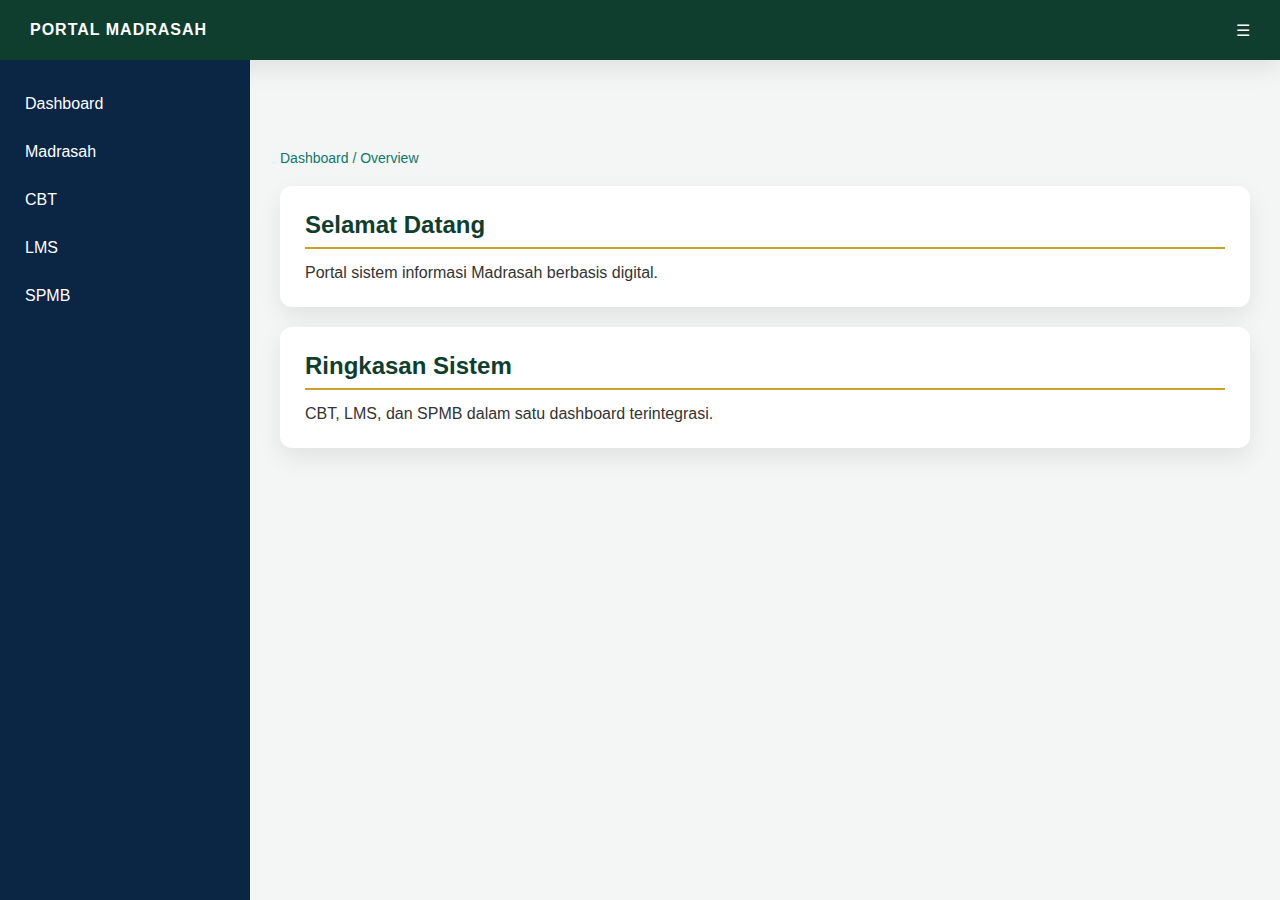
<file: index.html>
<!DOCTYPE html>
<html lang="id">
<head>
  <meta charset="UTF-8">
  <meta name="viewport" content="width=device-width, initial-scale=1.0">
  <title>Portal Madrasah</title>
  <link rel="stylesheet" href="assets/css/style.css">
</head>
<body>

  <!-- NAVBAR -->
  <header class="navbar">
    <div class="logo">PORTAL MADRASAH</div>
    <div class="menu-toggle" onclick="toggleMenu()">☰</div>
  </header>

  <!-- SIDEBAR -->
  <aside class="sidebar">
    <ul>
      <li>Dashboard</li>
      <li>Madrasah</li>
      <li>CBT</li>
      <li>LMS</li>
      <li>SPMB</li>
    </ul>
  </aside>

  <!-- OVERLAY (untuk mobile) -->
  <div class="overlay" onclick="toggleMenu()"></div>

  <!-- CONTENT -->
  <main class="content">
    <div class="breadcrumb">
      Dashboard / Overview
    </div>

    <div class="card">
      <h2>Selamat Datang</h2>
      <p>Portal sistem informasi Madrasah berbasis digital.</p>
    </div>

    <div class="card">
      <h2>Ringkasan Sistem</h2>
      <p>CBT, LMS, dan SPMB dalam satu dashboard terintegrasi.</p>
    </div>
  </main>

<script>
function toggleMenu() {
  document.querySelector(".sidebar").classList.toggle("active");
  document.querySelector(".overlay").classList.toggle("active");
}
</script>

</body>
</html>
</file>
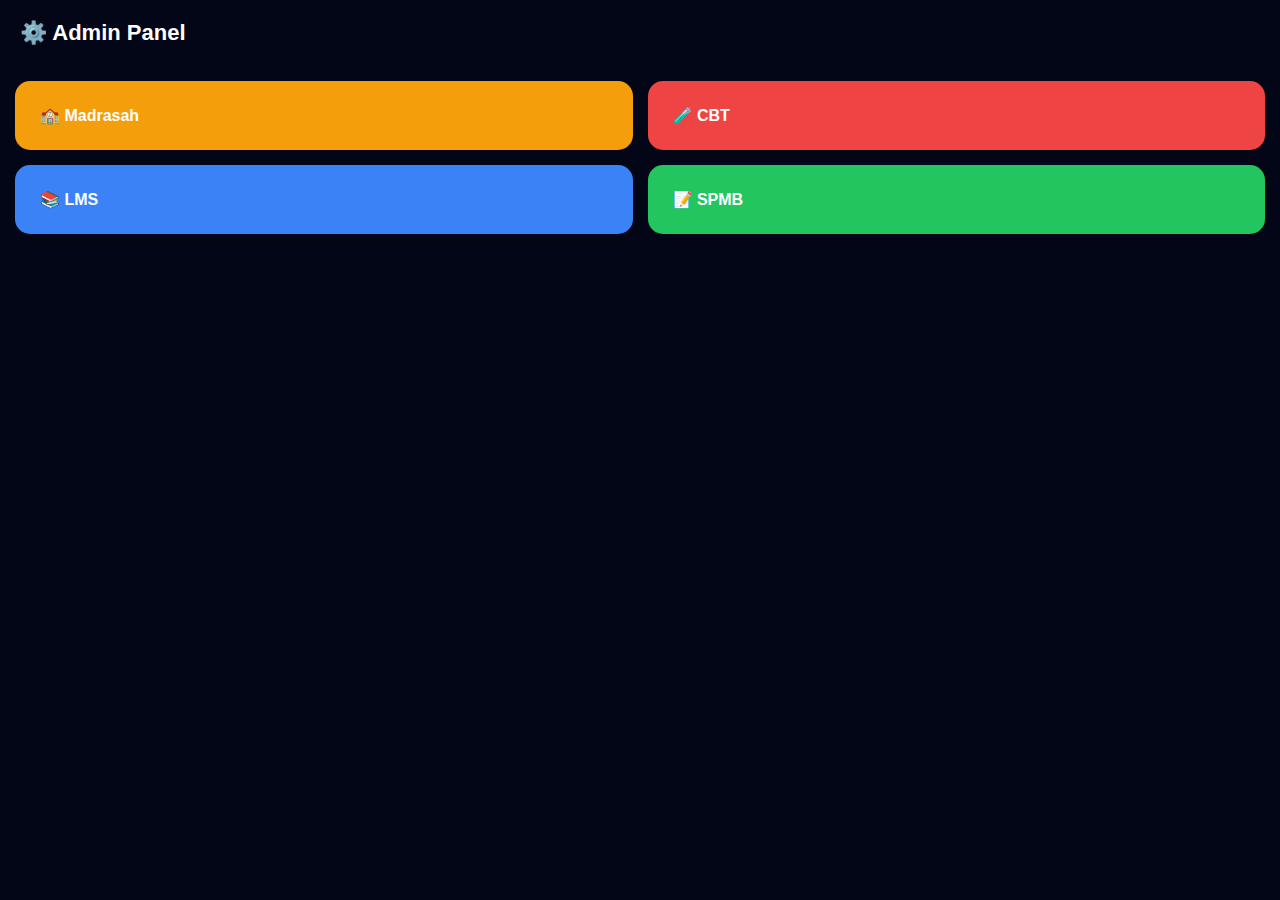
<file: admin/index.html>
<!DOCTYPE html>
<html>
<head>
  <title>Admin Panel</title>
  <meta name="viewport" content="width=device-width, initial-scale=1">

  <style>
    body {
      margin: 0;
      font-family: Arial;
      background: #020617;
      color: white;
    }

    .header {
      padding: 20px;
      font-size: 22px;
      font-weight: bold;
    }

    .grid {
      display: grid;
      grid-template-columns: repeat(2, 1fr);
      gap: 15px;
      padding: 15px;
    }

    .card {
      padding: 25px;
      border-radius: 15px;
      cursor: pointer;
      font-weight: bold;
      transition: 0.2s;
    }

    .card:hover {
      transform: scale(1.05);
    }

    .madrasah { background: #f59e0b; }
    .cbt { background: #ef4444; }
    .lms { background: #3b82f6; }
    .spmb { background: #22c55e; }

  </style>
</head>

<body>

<div class="header">
  ⚙️ Admin Panel
</div>

<div class="grid">
  <div class="card madrasah" onclick="go('madrasah.html')">🏫 Madrasah</div>
  <div class="card cbt" onclick="go('cbt.html')">🧪 CBT</div>
  <div class="card lms" onclick="go('lms.html')">📚 LMS</div>
  <div class="card spmb" onclick="go('spmb.html')">📝 SPMB</div>
</div>

<script>
function go(p){
  window.location.href = p;
}
</script>

</body>
</html>
</file>
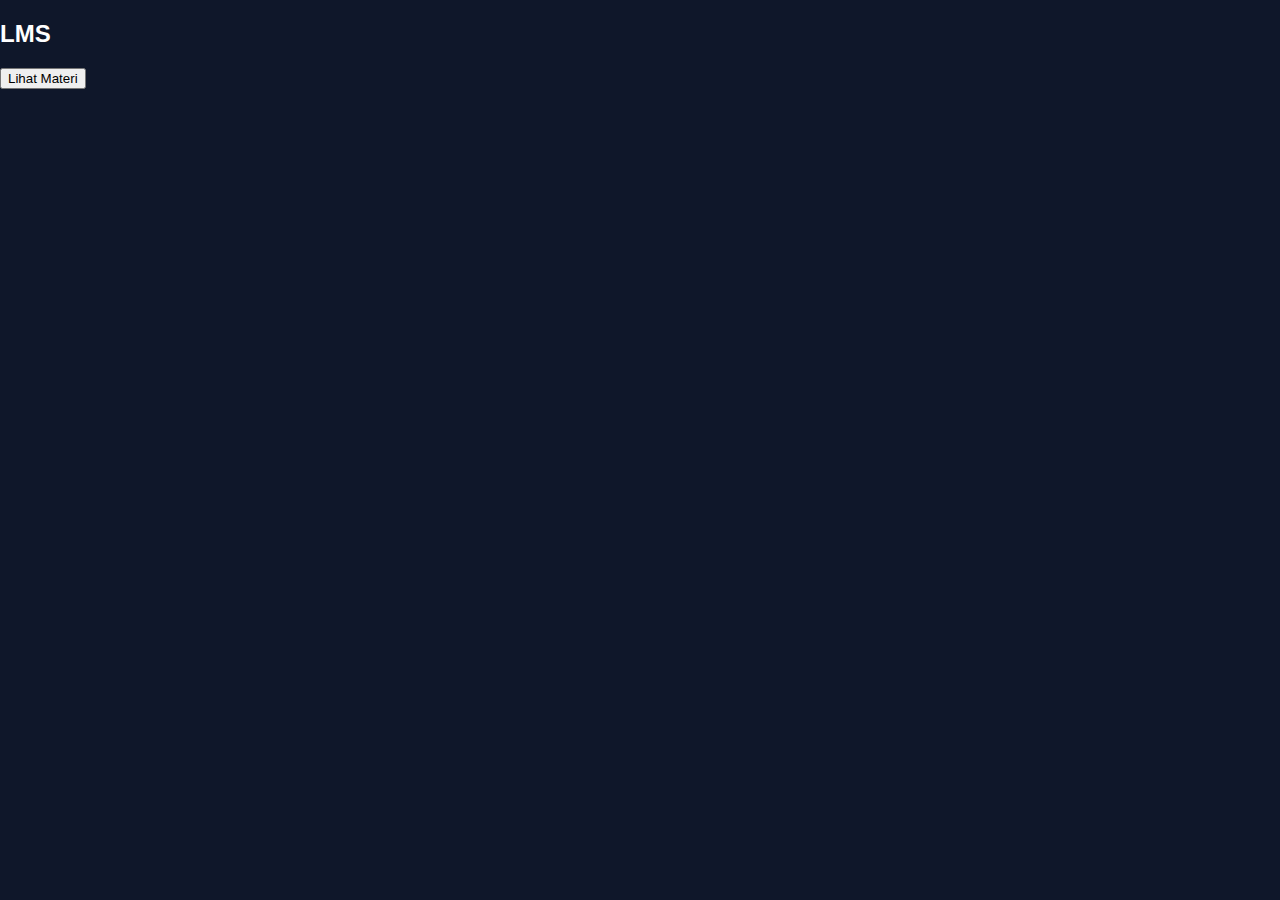
<file: lms/index.html>
<!DOCTYPE html>
<html>
<head>
  <title>LMS</title>
  <link rel="stylesheet" href="../css/style.css">
</head>
<body>

<h2>LMS</h2>
<button onclick="materi()">Lihat Materi</button>

<script src="lms.js"></script>

</body>
</html>
</file>
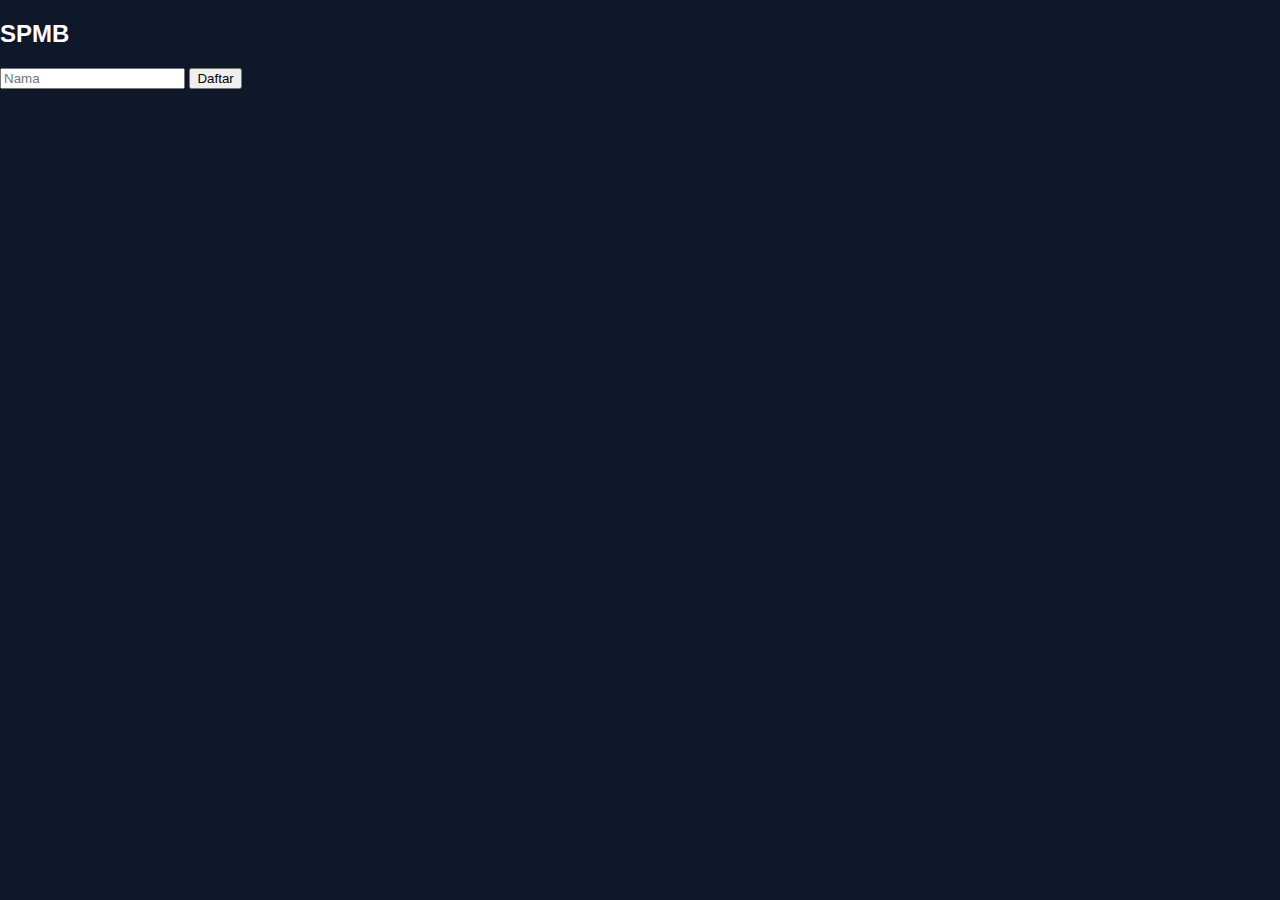
<file: spmb/index.html>
<!DOCTYPE html>
<html>
<head>
  <title>SPMB</title>
  <link rel="stylesheet" href="../css/style.css">
</head>
<body>

<h2>SPMB</h2>

<input id="nama" placeholder="Nama">
<button onclick="daftar()">Daftar</button>

<script src="spmb.js"></script>

</body>
</html>
</file>
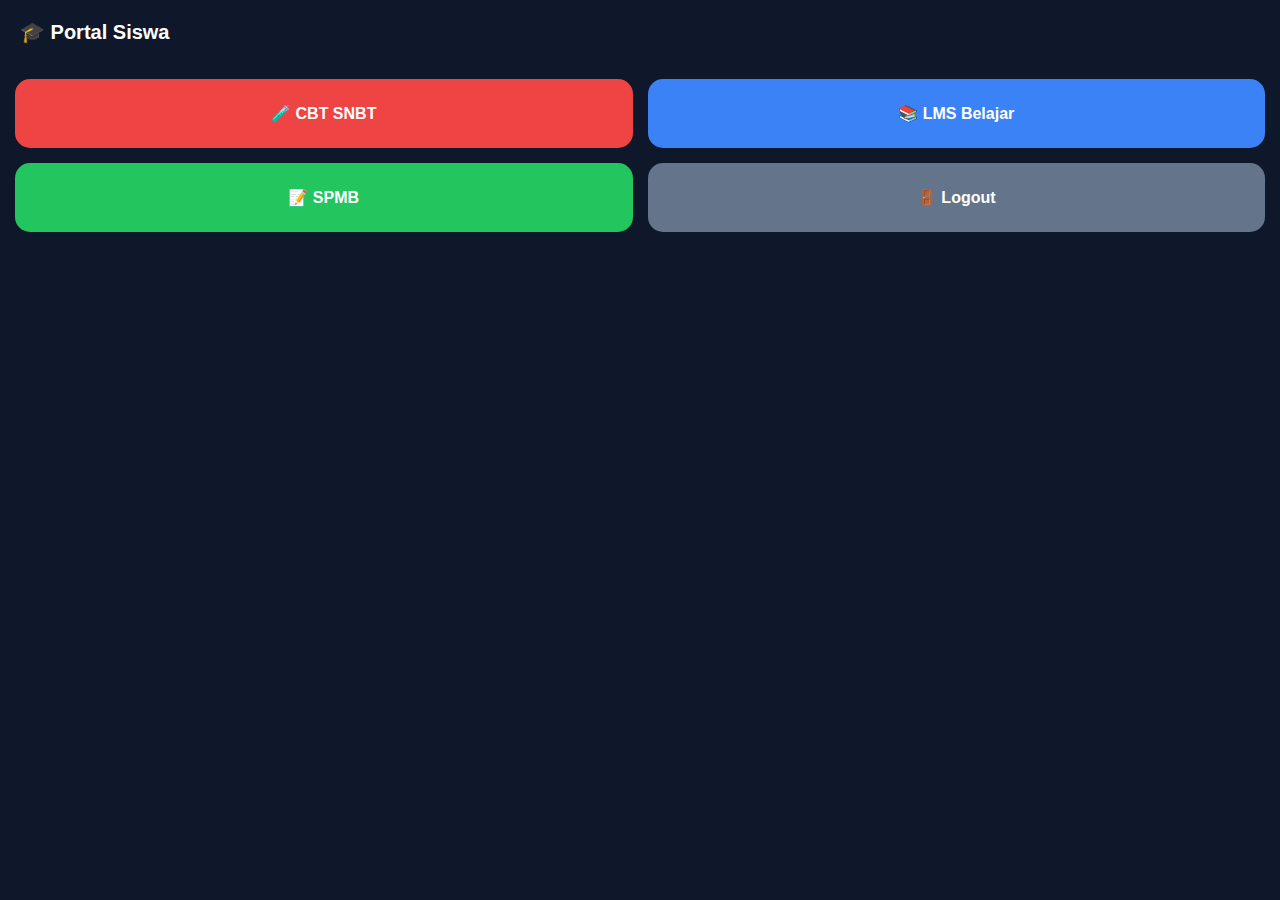
<file: dashboard.html>
<!DOCTYPE html>
<html>
<head>
  <title>Dashboard</title>
  <meta name="viewport" content="width=device-width, initial-scale=1">
  
<link rel="stylesheet" href="css/style.css">
  <style>
    body {
      margin: 0;
      font-family: Arial;
      background: #0f172a;
      color: white;
    }

    .header {
      padding: 20px;
      font-size: 20px;
      font-weight: bold;
    }

    .grid {
      display: grid;
      grid-template-columns: repeat(2, 1fr);
      gap: 15px;
      padding: 15px;
    }

    .card {
      padding: 25px;
      border-radius: 15px;
      font-weight: bold;
      cursor: pointer;
      transition: 0.2s;
    }

    .card:hover {
      transform: scale(1.05);
    }

    .cbt { background: #ef4444; }
    .lms { background: #3b82f6; }
    .spmb { background: #22c55e; }
    .logout { background: #64748b; }

  </style>
</head>

<body>

<script src="js/auth.js"></script>
<script>Auth.protect()</script>

<div class="header">
  🎓 Portal Siswa
</div>

<div class="grid">
  <div class="card cbt" onclick="go('cbt')">🧪 CBT SNBT</div>
  <div class="card lms" onclick="go('lms')">📚 LMS Belajar</div>
  <div class="card spmb" onclick="go('spmb')">📝 SPMB</div>
  <div class="card logout" onclick="logout()">🚪 Logout</div>
</div>

<script>
function go(modul){
  window.location.href = modul + "/index.html";
}

function logout(){
  localStorage.clear();
  window.location.href = "index.html";
}
</script>

</body>
</html>
</file>
<file: assets/css/style.css>
:root {
  --green-dark: #0f3d2e;
  --green-emerald: #0d5c46;
  --gold-soft: #c9a227;
  --white-soft: #f4f6f5;
  --navy-premium: #0b2545;
  --tosca: #0f766e;

  --shadow-soft: 0 10px 25px rgba(0,0,0,0.08);
  --radius: 12px;
  --transition: all 0.3s ease;
}
* {
  margin: 0;
  padding: 0;
  box-sizing: border-box;
  font-family: "Segoe UI", sans-serif;
}

body {
  background: var(--white-soft);
  color: #333;
}

/* NAVBAR */
.navbar {
  height: 60px;
  background: var(--green-dark);
  color: white;
  display: flex;
  align-items: center;
  justify-content: space-between;
  padding: 0 30px;
  box-shadow: var(--shadow-soft);
}

.logo {
  font-weight: bold;
  letter-spacing: 1px;
}

/* SIDEBAR */
.sidebar {
  width: 250px;
  height: 100vh;
  background: var(--navy-premium);
  position: fixed;
  top: 60px;
  left: 0;
  padding-top: 20px;
  color: white;
}

.sidebar ul {
  list-style: none;
}

.sidebar li {
  padding: 15px 25px;
  cursor: pointer;
  transition: var(--transition);
}

.sidebar li:hover {
  background: var(--green-emerald);
}

/* CONTENT */
.content {
  margin-left: 250px;
  margin-top: 60px;
  padding: 30px;
}

/* BREADCRUMB */
.breadcrumb {
  font-size: 14px;
  margin-bottom: 20px;
  color: var(--tosca);
}

/* CARD */
.card {
  background: white;
  padding: 25px;
  border-radius: var(--radius);
  box-shadow: var(--shadow-soft);
  margin-bottom: 20px;
}

h2 {
  color: var(--green-dark);
  border-bottom: 2px solid var(--gold-soft);
  padding-bottom: 8px;
  margin-bottom: 15px;
}
</file>
<file: css/style.css>
body {
  margin: 0;
  font-family: Arial, sans-serif;
  background: #0f172a;
  color: white;
}

/* HEADER */
.header {
  padding: 20px;
  font-size: 22px;
  font-weight: bold;
}

/* GRID */
.grid {
  display: grid;
  grid-template-columns: repeat(2, 1fr);
  gap: 15px;
  padding: 15px;
}

/* CARD */
.card {
  padding: 25px;
  border-radius: 15px;
  font-weight: bold;
  cursor: pointer;
  transition: 0.2s;
  text-align: center;
}

.card:hover {
  transform: scale(1.05);
}

/* WARNA */
.cbt { background: #ef4444; }
.lms { background: #3b82f6; }
.spmb { background: #22c55e; }
.madrasah { background: #f59e0b; }
.logout { background: #64748b; }

.btn {
  display: inline-block;
  padding: 12px 20px;
  background: #4CAF50;
  color: white;
  border-radius: 10px;
  text-decoration: none;
}
</file>
